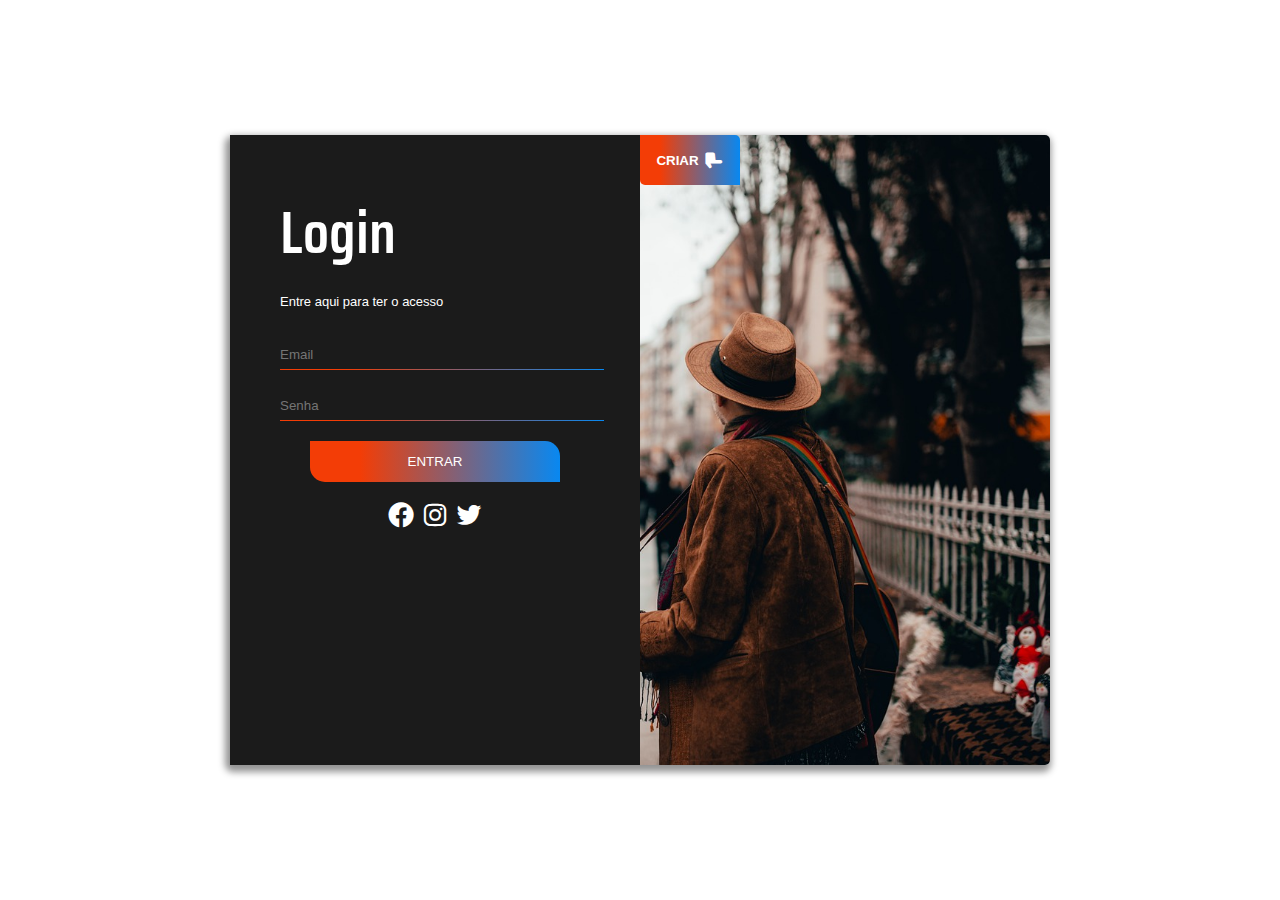
<file: index.html>
<!DOCTYPE html>
<html lang="en">
<head>
    <meta charset="UTF-8">
    <meta http-equiv="X-UA-Compatible" content="IE=edge">
    <meta name="viewport" content="width=device-width, initial-scale=1.0">
    <link href='https://unpkg.com/boxicons@2.1.2/css/boxicons.min.css' rel='stylesheet'>



    <link rel="stylesheet" href="./css/style.css">
    <title>Document</title>
</head>
<body>

    <div class="container">

        <div class="container-login">

            <div class="btns">
                <button id="btn-login">LOGIN
                    <i class='bx bxs-hand-left'></i>
                </BUTton>
                <BUTton id="btn-criar">CRIAR
                    <i class='bx bxs-hand-left bx-flip-horizontal' ></i></button>
            </div>
            <div id="login">
                <h1 class="h1-login">Login</h1>
                <p class="p-login">Entre aqui para ter o acesso</p>
                <form id="form-login" action="./App/sistema.html">

                    <!-- <hr> -->
                    <label for="name">
                         <input type="text" placeholder="Email">
                        <hr>
                    </label>
                    <label for="name">
                         <input type="password" placeholder="Senha">
                         <hr>
                    </label>


                <button class="entrar">ENTRAR</button>
                    
            </form>
            

                <div class="acesso-rs">
                  <br>
                    <div class="icons">
                        <i class='bx bxl-facebook-circle'></i>
                        <i class='bx bxl-instagram'></i>
                        <i class='bx bxl-twitter' ></i>
                    </div>
                </div>


            </div>


            <div id="criar">

                <div class="container-criar">
                    <h1>Sign In</h1>
                    <p>Crie sua aqui e tenha acessoa diversos conteúdos</p>

                    <form id="form-criar" action="./App/sistema.html">                        
                        <input type="email" placeholder="Email">
                        <hr>
                        <input type="password" placeholder="Senha">
                        <hr>
                        <input type="password" placeholder="Digite a senha novamente">
                        <hr>

                        <button class="entrar">
                      CRIAR CONTA
                        
                           </button>
                    </form>

                    <div class="acesso-rs">
                      <br>
                        <div class="icons">
                            <i class='bx bxl-facebook-circle'></i>
                            <i class='bx bxl-instagram'></i>
                            <i class='bx bxl-twitter' ></i>
                        </div>
                    </div>
                </div>
            </div>

        </div>

    </div>



    <script src="./js/script.js"></script>

</body>
</html>
</file>
<file: css/style.css>
*{
    margin: 0;
    padding: 0;
}

@font-face {
    font-family: Concert One;
    src: url(../Concert_One/ConcertOne-Regular.ttf);
}

@font-face {
    font-family: 'Saira Condensed';
    src: url(../Saira_Condensed/SairaCondensed-SemiBold.ttf);
}


body{
    width: 100%;
    height: 100vh;
    background-color: white;
    position: relative;
}


.container{
    position: absolute;
    left: 50%;
    top: 50%;
    transform: translate(-50%, -50%);
    width: 820px;
    height: 70vh;
    background-image: url(../img/back.jpg);
    background-size: cover;
    border-radius: 5px;
    box-shadow: -2px 4px 7px 3px rgba(2, 2, 2, 0.425);
}

.container-login{
    width: 100%;
    height: 100%;
    display: grid;
    grid-template-columns: 1fr 1fr;
    overflow: hidden;
}

.btns{
    width: 100%;
    position: absolute;
    display: flex;
    justify-content: center;
    /* gap: 20PX; */
    /* margin-top: 10px; */
    background-color: aliceblue;
    
}

.btns button{
    background-image:  linear-gradient(90deg, rgb(243, 61, 6) 20%, rgb(8, 136, 241) 100%);
    border-radius: 0 5px 0px 5px;
    border: none;
    color: white;
    padding: 15px;
    width: 100px;
    display: flex;
    justify-content: center;
    align-items: center;
    gap: 5px;
    font-weight: bold;

}

.btns button  i{
    font-size: 20px;
}

.btns button:hover{
    cursor: pointer;
    color: rgb(27, 27, 27);
    transition: .3s;
    box-shadow: 5px 4px 7px 5px rgba(0, 0, 0, 0.603);

}

#btn-login{
    transition: 1s;
    display: none;
    position: absolute;
    right: 50%;
}
#btn-criar{
    transition: 1s;
    position: absolute;
    left: 50%;
}

#login{
    width: 410px;
    transition: 1s;
    /* height: 100%; */
    /* background-color: rgb(0, 101, 252); */
    background-color: rgb(27, 27, 27);
    grid-column-start: 1;
    display: flex;
    flex-direction: column;
    align-items: flex-start;
    color: white;
    font-family: sans-serif;
    text-align: left;

}

.logo{
    margin-top: 30px;
    width: 150px;
    height: 100px;
}

.logo img{
    width: 100%;
    height: 100%;
}


#form-login, #form-criar{
    margin-top: 30px;
    /* margin-left: 50px; */
    transition: 1.4s;
    width: 100%;
    /* height: 100px; */
    /* background-color: rgb(241, 22, 22); */
    display: flex;
    /* flex-wrap: wrap; */
    flex-direction: column;
    justify-content: center;
    gap: 10px;
    color: white;
    font-family: sans-serif;
}

.h1-login{
    text-align: left;
    /* background-color: aqua; */
    font-size: 60px;
    margin-left: 50px;
    margin-top: 50px;
    color: white;
    font-family: 'Saira Condensed';
    font-weight: 200;
}
.p-login{
    margin-top: 15px;
    margin-left: 50px;
    font-size: 13px;
}

.entrar{
    border: none;
    border-radius: 0 15px 0px 15px;
    /* margin-top: 0px; */
    color: white;
    /* margin-top: 20px; */
    margin: auto;
    padding: 13px;
    width: 250px;
    background-color: transparent;
    background-image: linear-gradient(90deg, rgb(243, 61, 6) 20%, rgb(8, 136, 241) 100%);
    transition: .5s;
    
}


.entrar:hover{
    cursor: pointer;
    color: black;
    transition: .5s;
        box-shadow: 5px 4px 7px 5px rgba(0, 0, 0, 0.603);
}

#form-login label{
    margin-left: 50px;
    color: rgba(161, 161, 161, 0.596);
}

#form-login input{
    background-color: transparent;
    outline: none;
    height: 30px;
    border: none;
    /* border-bottom: 1px solid; */
    width: 90%;
    color: white;
    border-radius: 3px;
    
}

#form-login hr{
    margin-bottom: 10px;
    width: 90%;
    height: 1px;
    border: none;
    background-image: linear-gradient(90deg, rgb(243, 61, 6) 20%, rgb(8, 136, 241) 100%);
    /* background-image: linear-gradient(90deg, rgba(2,0,36,1) 26%, rgba(244,73,38,1) 35%, rgba(0,0,0,1) 100%) */
}

.acesso-rs{
    text-align: center;
    margin: 0;
    padding: 0;
    /* background-color: aqua; */
    width: 100%; 
}
.icons i{
    font-size: 30px;
}

.icons i:hover{
    cursor: pointer;
    transition: 1s;
    color: rgb(83, 83, 83);
}

/* .form-login label{
    
} */


#criar{
    transition: 1s;
    width: 410px;
    grid-column-start: 2;
    height: 100%;
    /* background-color: rgb(0, 101, 252); */
    background-color: rgb(27, 27, 27);
    display: flex;
    margin-left: -820px;
    color: white;
    font-family: sans-serif;
    font-size: 13px;
    justify-content: center;
}

.container-criar{
    width: 80%;
    height: 100%;
}

#criar h1{
    margin-top: 50px;
    font-family: 'Saira Condensed';
    font-size: 60px;
}

#criar input{
    background-color: transparent;
    outline: none;
    border: none;
    color: aliceblue;
}

#criar hr{
    height: 1px;
    border: none;
    background-image: linear-gradient(90deg, rgb(243, 61, 6) 20%, rgb(8, 136, 241) 100%);
    margin-bottom: 10px;
}
</file>
